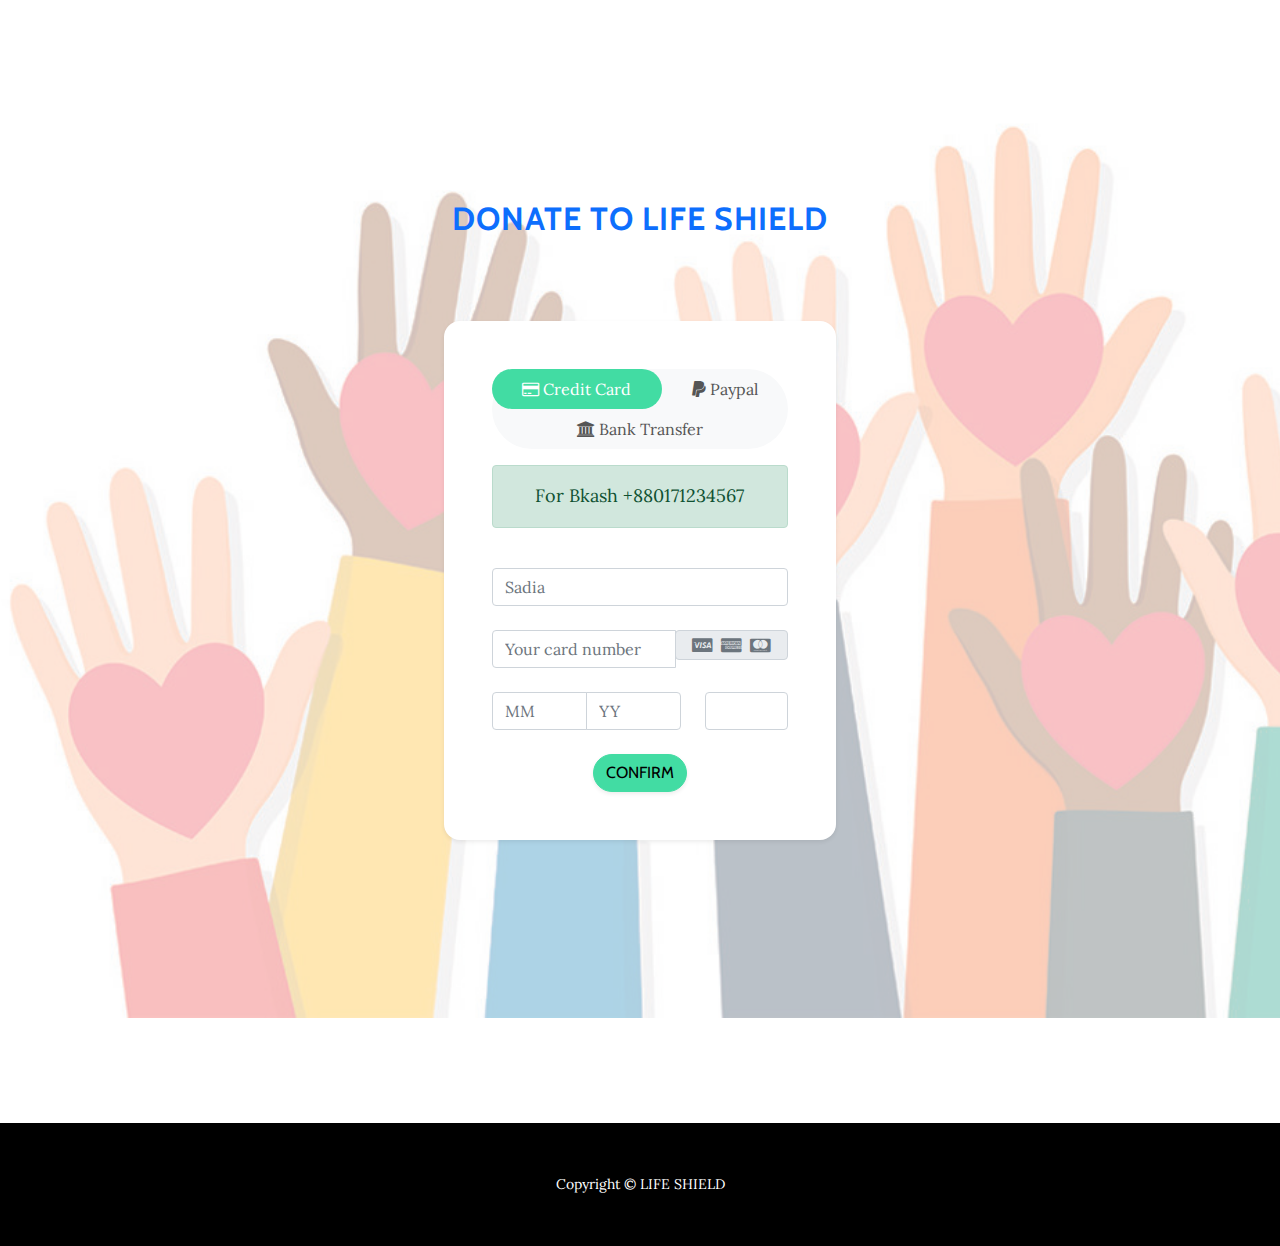
<file: Payment/index.html>
<!DOCTYPE html>
<html>

<head>
    <meta charset="utf-8">
    <meta name="viewport" content="width=device-width, initial-scale=1.0, shrink-to-fit=no">
    <title>Home - Brand</title>
    <link rel="stylesheet" href="assets/bootstrap/css/bootstrap.min.css">
    <link rel="stylesheet" href="https://fonts.googleapis.com/css?family=Lora:400,700,400italic,700italic">
    <link rel="stylesheet" href="https://fonts.googleapis.com/css?family=Cabin:700">
    <link rel="stylesheet" href="assets/fonts/font-awesome.min.css">
    <link rel="stylesheet" href="assets/css/Bootstrap-4---Payment-Form.css">
</head>

<body id="page-top" data-bs-spy="scroll" data-bs-target="#mainNav" data-bs-offset="77">
    <nav class="navbar navbar-light navbar-expand-md fixed-top" id="mainNav">
        <div class="container"><a class="navbar-brand" href="#">Life Shield</a><button data-bs-toggle="collapse" class="navbar-toggler navbar-toggler-right" data-bs-target="#navbarResponsive" type="button" aria-controls="navbarResponsive" aria-expanded="false" aria-label="Toggle navigation" value="Menu"><i class="fa fa-bars"></i></button>
            <div class="collapse navbar-collapse" id="navbarResponsive">
                <ul class="navbar-nav ms-auto">
                    <li class="nav-item nav-link"></li>
                    <li class="nav-item nav-link"></li>
                </ul>
            </div>
        </div>
    </nav>
    <section class="text-center content-section" id="about" style="background: url(&quot;assets/img/y.png&quot;), var(--bs-blue);">
        <div class="container">
            <div class="row">
                <div class="col-lg-8 mx-auto">
                    <h2 style="color: var(--bs-blue);font-weight: bold;">Donate to Life shield</h2><div class="container py-5">

  <div class="row">
    <div class="col-lg-7 mx-auto">
      <div class="bg-white rounded-lg shadow-sm p-5">
        <!-- Credit card form tabs -->
        <ul role="tablist" class="nav bg-light nav-pills rounded-pill nav-fill mb-3">
          <li class="nav-item">
            <a data-toggle="pill" href="#nav-tab-card" class="nav-link active rounded-pill">
                                <i class="fa fa-credit-card"></i>
                                Credit Card
                            </a>
          </li>
          <li class="nav-item">
            <a data-toggle="pill" href="#nav-tab-paypal" class="nav-link rounded-pill">
                                <i class="fa fa-paypal"></i>
                                Paypal
                            </a>
          </li>
          <li class="nav-item">
            <a data-toggle="pill" href="#nav-tab-bank" class="nav-link rounded-pill">
                                <i class="fa fa-university"></i>
                                 Bank Transfer
                             </a>
          </li>
        </ul>
        <!-- End -->


        <!-- Credit card form content -->
        <div class="tab-content">

          <!-- credit card info-->
          <div id="nav-tab-card" class="tab-pane fade show active">
            <p class="alert alert-success">For Bkash +880171234567
              </p>
            <form role="form">
              <div class="form-group">
                <label for="username">Full name (on the card)</label>
                <input type="text" name="username" placeholder="Sadia" required class="form-control">
              </div>
              <div class="form-group">
                <label for="cardNumber">Card number</label>
                <div class="input-group">
                  <input type="text" name="cardNumber" placeholder="Your card number" class="form-control" required>
                  <div class="input-group-append">
                    <span class="input-group-text text-muted">
                                                <i class="fa fa-cc-visa mx-1"></i>
                                                <i class="fa fa-cc-amex mx-1"></i>
                                                <i class="fa fa-cc-mastercard mx-1"></i>
                                            </span>
                  </div>
                </div>
              </div>
              <div class="row">
                <div class="col-sm-8">
                  <div class="form-group">
                    <label><span class="hidden-xs">Expiration</span></label>
                    <div class="input-group">
                      <input type="number" placeholder="MM" name="" class="form-control" required>
                      <input type="number" placeholder="YY" name="" class="form-control" required>
                    </div>
                  </div>
                </div>
                <div class="col-sm-4">
                  <div class="form-group mb-4">
                    <label data-toggle="tooltip" title="Three-digits code on the back of your card">CVV
                                                <i class="fa fa-question-circle"></i>
                                            </label>
                    <input type="text" required class="form-control">
                  </div>
                </div>



              </div>
              <button type="button" class="subscribe btn btn-primary btn-block rounded-pill shadow-sm"> Confirm  </button>
            </form>
          </div>
          <!-- End -->

          <!-- Paypal info -->
          <div id="nav-tab-paypal" class="tab-pane fade">
            <p>Paypal is easiest way to pay online</p>
            <p>
              <button type="button" class="btn btn-primary rounded-pill"><i class="fa fa-paypal mr-2"></i> Log into my Paypal</button>
            </p>
            <p class="text-muted">.
            </p>
          </div>
          <!-- End -->

          <!-- bank transfer info -->
          <div id="nav-tab-bank" class="tab-pane fade">
            <h6>Bank account details</h6>
            <dl>
              <dt>Bank</dt>
              <dd> THE WORLD BANK</dd>
            </dl>
            <dl>
              <dt>Account number</dt>
              <dd>7775877975</dd>
            </dl>
            <dl>
              <dt>IBAN</dt>
              <dd>CZ7775877975656</dd>
            </dl>
            <p class="text-muted">Lorem ipsum dolor sit amet, consectetur adipisicing elit, sed do eiusmod tempor incididunt ut labore et dolore magna aliqua.
            </p>
          </div>
          <!-- End -->
        </div>
        <!-- End -->

      </div>
    </div>
  </div>
</div>

                    <p></p>
                </div>
            </div>
        </div>
    </section>
    <div class="map-clean"></div>
    <footer>
        <div class="container text-center">
            <p>Copyright ©&nbsp;LIFE SHIELD</p>
        </div>
    </footer>
    <script src="assets/bootstrap/js/bootstrap.min.js"></script>
    <script src="assets/js/grayscale.js"></script>
    <script src="assets/js/Bootstrap-4---Payment-Form.js"></script>
</body>

</html>
</file>
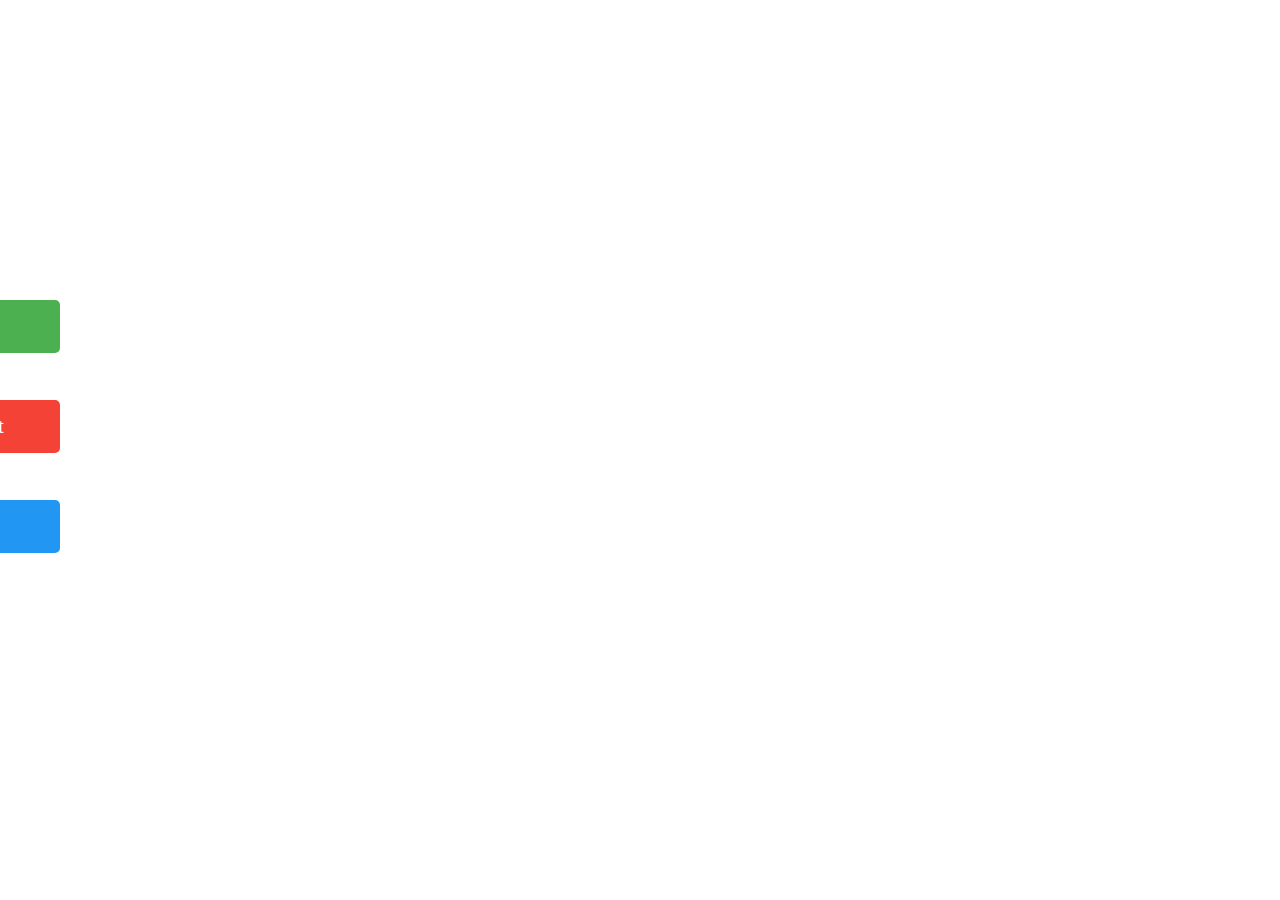
<file: admin/html/Sidebar.html>
<!DOCTYPE html>
<html>
<head>
<meta name="viewport" content="width=device-width, initial-scale=1">
<style>
#mySidenav a {
  position: absolute;
  left: -150px;
  transition: 0.3s;
  padding: 15px;
  width: 180px;
  text-decoration: none;
  font-size: 20px;
  color: white;
  border-radius: 0 5px 5px 0;
  display: inline-block;
  overflow-wrap: hidden;
}

#mySidenav a:hover {
  left: 0;
}

#update {
  top: 300px;
  background-color: #4CAF50;
}

#all {
  top: 500px;
  background-color: #2196F3;
}

#req {
  top: 400px;
  background-color: #f44336;
}

#frd {
  top: 500px;
  background-color: #555
}
</style>
</head>
<body>
  <div id="mySidenav" class="sidenav"> 
    <a href="AllUsers.php" id="update">All Users</a>
    <a href="AddProject.php" id="req">Add New Project</a>
    <a href="AddNewUser.php" id="all">Add New User</a>
  </div>
  <div style="margin-left:80px;">
  </div>  
</body>
</html>
</file>
